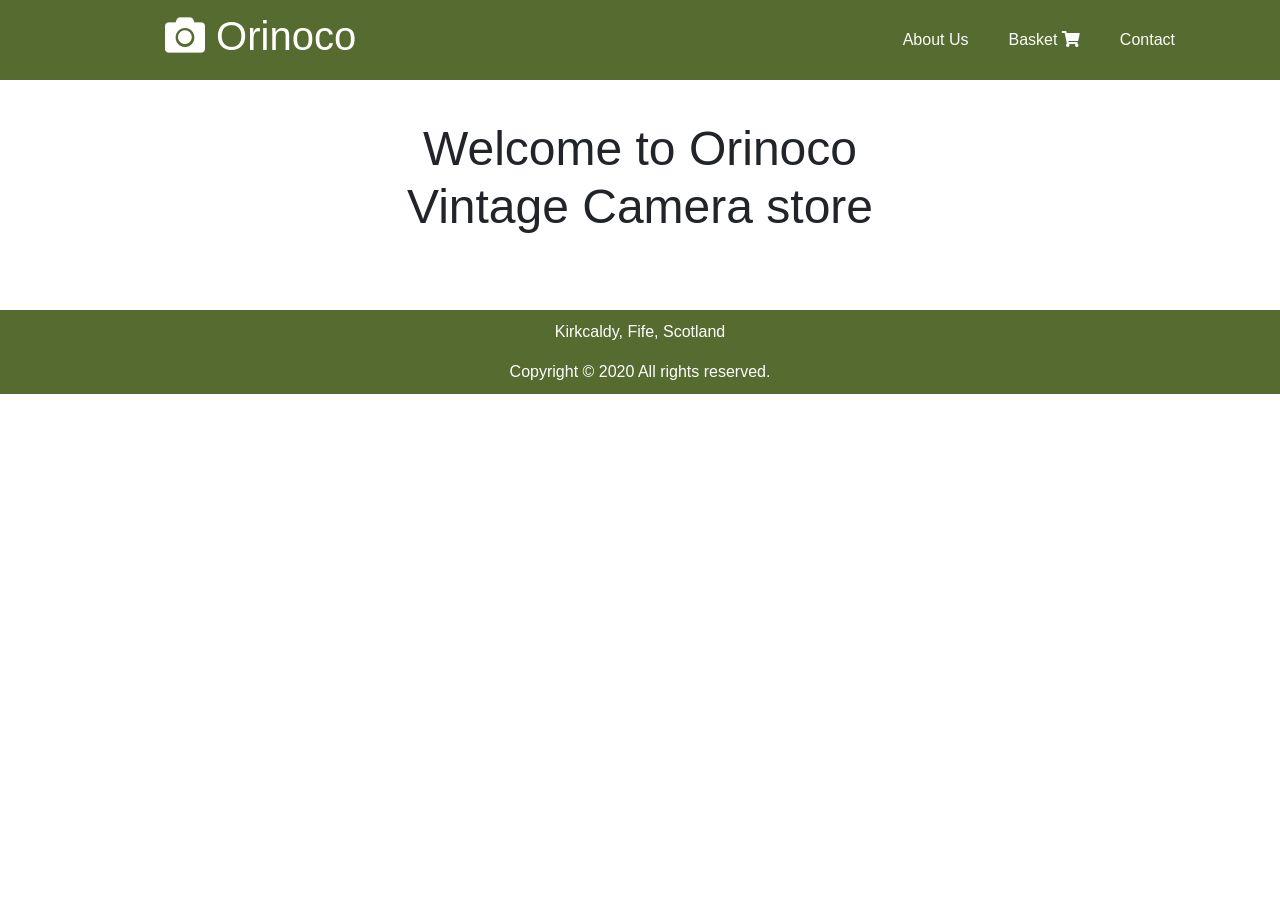
<file: frontend/index.html>
<!DOCTYPE html>
<html lang="en">
<head>
    <meta charset="UTF-8">
    <meta name="viewport" content="width=device-width, initial-scale=1.0">
    <title>Orinoco Cameras</title>
    <link rel="stylesheet" href="css/style.css">
    <!-- Font Awesome -->
    <link rel="stylesheet" href="https://stackpath.bootstrapcdn.com/font-awesome/4.7.0/css/font-awesome.min.css" integrity="sha384-wvfXpqpZZVQGK6TAh5PVlGOfQNHSoD2xbE+QkPxCAFlNEevoEH3Sl0sibVcOQVnN" crossorigin="anonymous">
    <link rel="stylesheet" href="https://pro.fontawesome.com/releases/v5.10.0/css/all.css" integrity="sha384-AYmEC3Yw5cVb3ZcuHtOA93w35dYTsvhLPVnYs9eStHfGJvOvKxVfELGroGkvsg+p" crossorigin="anonymous"/>

    <!-- Bootstrap CSS -->
    <link rel="stylesheet" href="https://cdn.jsdelivr.net/npm/bootstrap@4.5.3/dist/css/bootstrap.min.css" integrity="sha384-TX8t27EcRE3e/ihU7zmQxVncDAy5uIKz4rEkgIXeMed4M0jlfIDPvg6uqKI2xXr2" crossorigin="anonymous">
</head>
<body>
  <!-- Navigation  bar start -->
  <nav class="navbar navbar-expand-sm navbar-dark fixed-top">
    <div class="container">
      <a class="orinoco" href="index.html"><h1><i class="fas fa-camera"></i> Orinoco</h1></a>
      <button class="navbar-toggler" type="button" data-toggle="collapse" data-target="#navbarResponsive" aria-controls="navbarResponsive" aria-expanded="false" aria-label="Toggle navigation">
        <span class="navbar-toggler-icon"></span>
      </button>
      <div class="collapse navbar-collapse" id="navbarResponsive">
        <ul class="navbar-nav ml-auto">
          <li class="nav-item">
            <a class="nav-link2" href="#">About Us</a>
          </li>
          <li class="nav-item">
            <a class="nav-link2" href="basket.html">Basket <i class="fa fa-shopping-cart" aria-hidden="true"></i></a>
          </li>
          <li class="nav-item">
            <a class="nav-link2" href="#">Contact</a>
          </li>
        </ul>
      </div>
    </div>
  </nav>
  <!-- Navigation  bar end -->
  <div class="container">
    <main>
      <h2 class="paragraph">Welcome to Orinoco <br> Vintage Camera store</h2>
      <div class="items" id="productsContainer">

        <!-- Main div 
            This is where all staff can be displayed from JSON
        -->

      </div>
    </main>
  </div>
    <!-- Footer start -->
    <footer>
      <address>
        Kirkcaldy, Fife, Scotland
      </address>
      <li>Copyright © 2020 All rights reserved.</li>
    </footer>
    <!-- Footer end -->
    <!-- scripts part -->
    <script type="module" src="product.js" async ></script>
    <!-- Option 1: jQuery and Bootstrap Bundle (includes Popper) -->
    <script src="https://code.jquery.com/jquery-3.5.1.slim.min.js" integrity="sha384-DfXdz2htPH0lsSSs5nCTpuj/zy4C+OGpamoFVy38MVBnE+IbbVYUew+OrCXaRkfj" crossorigin="anonymous"></script>
    <script src="https://cdn.jsdelivr.net/npm/bootstrap@4.5.3/dist/js/bootstrap.bundle.min.js" integrity="sha384-ho+j7jyWK8fNQe+A12Hb8AhRq26LrZ/JpcUGGOn+Y7RsweNrtN/tE3MoK7ZeZDyx" crossorigin="anonymous"></script>
    <!-- scripts part -->
    <!-- <script src="basket.js" async ></script> -->
</body>
</html>
</file>
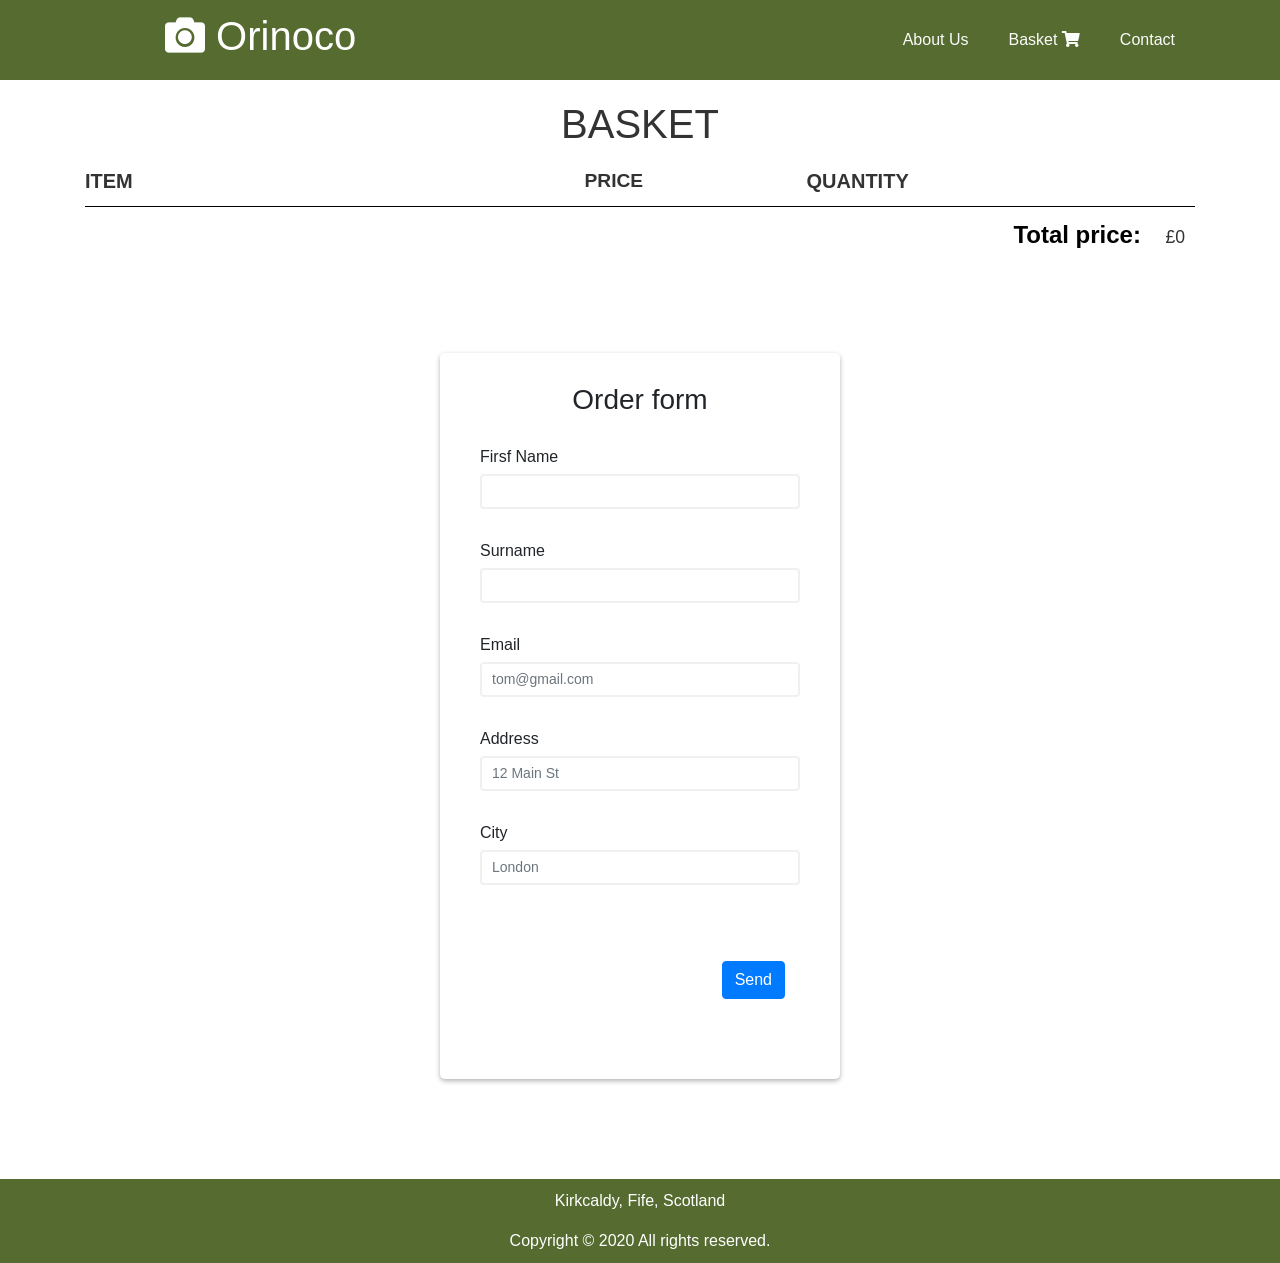
<file: frontend/basket.html>
<!DOCTYPE html>
<html lang="en">
<head>
    <meta charset="UTF-8">
    <meta name="viewport" content="width=device-width, initial-scale=1.0">
    <title>Orinoco Cameras</title>
    <link rel="stylesheet" href="css/style.css">
    <!-- Font Awesome -->
    <link rel="stylesheet" href="https://stackpath.bootstrapcdn.com/font-awesome/4.7.0/css/font-awesome.min.css" integrity="sha384-wvfXpqpZZVQGK6TAh5PVlGOfQNHSoD2xbE+QkPxCAFlNEevoEH3Sl0sibVcOQVnN" crossorigin="anonymous">
    <link rel="stylesheet" href="https://pro.fontawesome.com/releases/v5.10.0/css/all.css" integrity="sha384-AYmEC3Yw5cVb3ZcuHtOA93w35dYTsvhLPVnYs9eStHfGJvOvKxVfELGroGkvsg+p" crossorigin="anonymous"/>

    <!-- Bootstrap CSS -->
    <link rel="stylesheet" href="https://cdn.jsdelivr.net/npm/bootstrap@4.5.3/dist/css/bootstrap.min.css" integrity="sha384-TX8t27EcRE3e/ihU7zmQxVncDAy5uIKz4rEkgIXeMed4M0jlfIDPvg6uqKI2xXr2" crossorigin="anonymous">
</head>
<body>
  <!-- Navigation  bar start -->
  <nav class="navbar navbar-expand-sm navbar-dark fixed-top">
    <div class="container">
      <a class="orinoco" href="index.html"><h1><i class="fas fa-camera"></i> Orinoco</h1></a>
      <button class="navbar-toggler" type="button" data-toggle="collapse" data-target="#navbarResponsive" aria-controls="navbarResponsive" aria-expanded="false" aria-label="Toggle navigation">
        <span class="navbar-toggler-icon"></span>
      </button>
      <div class="collapse navbar-collapse" id="navbarResponsive">
        <ul class="navbar-nav ml-auto">
          <li class="nav-item">
            <a class="nav-link2" href="#">About Us</a>
          </li>
          <li class="nav-item">
            <a class="nav-link2" href="basket.html">Basket <i class="fa fa-shopping-cart" aria-hidden="true"></i></a>
          </li>
          <li class="nav-item">
            <a class="nav-link2" href="#">Contact</a>
          </li>
        </ul>
      </div>
    </div>
  </nav>
  <!-- Navigation  bar end -->
  <section class="container content-section basket">
    <h2 class="section-header">BASKET</h2>
    <div class="cart-row" id="basket3">
        <span class="cart-item cart-header cart-column" >ITEM</span>
        <span class="cart-price cart-header cart-column">PRICE</span>
        <span class="cart-quantity cart-header cart-column">QUANTITY</span>
    </div>
    <div id="name22" class="cart-items">
    </div>
    <div class="cart-total">
        <strong class="cart-total-title">Total price:</strong>
        <span class="cart-total-price">£0</span>
    </div>
    <!-- <button class="btn btn-primary btn-purchase" type="button">PURCHASE</button> -->
</section>
<!-- basket display section start -->

<div class="container">
<div class="bd">
<section class="container2" id="orderForm">
  <form id="form" class="form">
    <h3>Order form</h3>
    <div>
      <div class="form-control2" >
        <label for="firstName">Firsf Name</label>
        <input type="text" class="form-control" id="inputName" name="firstName" required minlength="3">
        <i class="fas fa-check-circle"></i>
              <i class="fas fa-exclamation-circle"></i>
              <small>Error message</small>
      </div>
      <div class="form-control2">
        <label for="lastName">Surname</label>
        <input type="text" class="form-control" id="inputSurname" name="lastName" required minlength="3">
        <i class="fas fa-check-circle"></i>
              <i class="fas fa-exclamation-circle"></i>
              <small>Error message</small>
      </div>
    </div>
    <div>
      <div class="form-control2">
        <label for="email">Email</label>
        <input type="email" class="form-control" id="inputEmail" placeholder="tom@gmail.com" name="email" required>
        <i class="fas fa-check-circle"></i>
              <i class="fas fa-exclamation-circle"></i>
              <small>Error message</small>
      </div>
      <div class="form-control2">
        <label for="address">Address</label>
      <input type="text" class="form-control" id="inputAddress" placeholder="12 Main St" name="address" required minlength="3">
      <i class="fas fa-check-circle"></i>
      <i class="fas fa-exclamation-circle"></i>
      <small>Error message</small>
      </div>
    </div>
    <div>
      <div class="form-control2">
        <label for="city">City</label>
        <input type="text" class="form-control" id="inputCity" placeholder="London" name="city" required minlength="3">
        <i class="fas fa-check-circle"></i>
              <i class="fas fa-exclamation-circle"></i>
              <small>Error message</small>
      </div>
    </div>
    <div>
      <div class="form-group col-md-12" >
        <button type="submit" class="btn btn-primary btn-purchase float-right">Send</button>
      </div>
    </div>
  </form>
</section>

</div>
</div>
    <!-- Footer start -->
    <footer>
      <address>
        Kirkcaldy, Fife, Scotland
      </address>
      <li>Copyright © 2020 All rights reserved.</li>
    </footer>
    <!-- Footer end -->
    <!-- scripts part -->
    <script type="module" src="basket.js" async ></script>
    <!-- Option 1: jQuery and Bootstrap Bundle (includes Popper) -->
    <script src="https://code.jquery.com/jquery-3.5.1.slim.min.js" integrity="sha384-DfXdz2htPH0lsSSs5nCTpuj/zy4C+OGpamoFVy38MVBnE+IbbVYUew+OrCXaRkfj" crossorigin="anonymous"></script>
    <script src="https://cdn.jsdelivr.net/npm/bootstrap@4.5.3/dist/js/bootstrap.bundle.min.js" integrity="sha384-ho+j7jyWK8fNQe+A12Hb8AhRq26LrZ/JpcUGGOn+Y7RsweNrtN/tE3MoK7ZeZDyx" crossorigin="anonymous"></script>
    <!-- scripts part -->
    <!-- <script src="basket.js" async ></script> -->
</body>
</html>
</file>
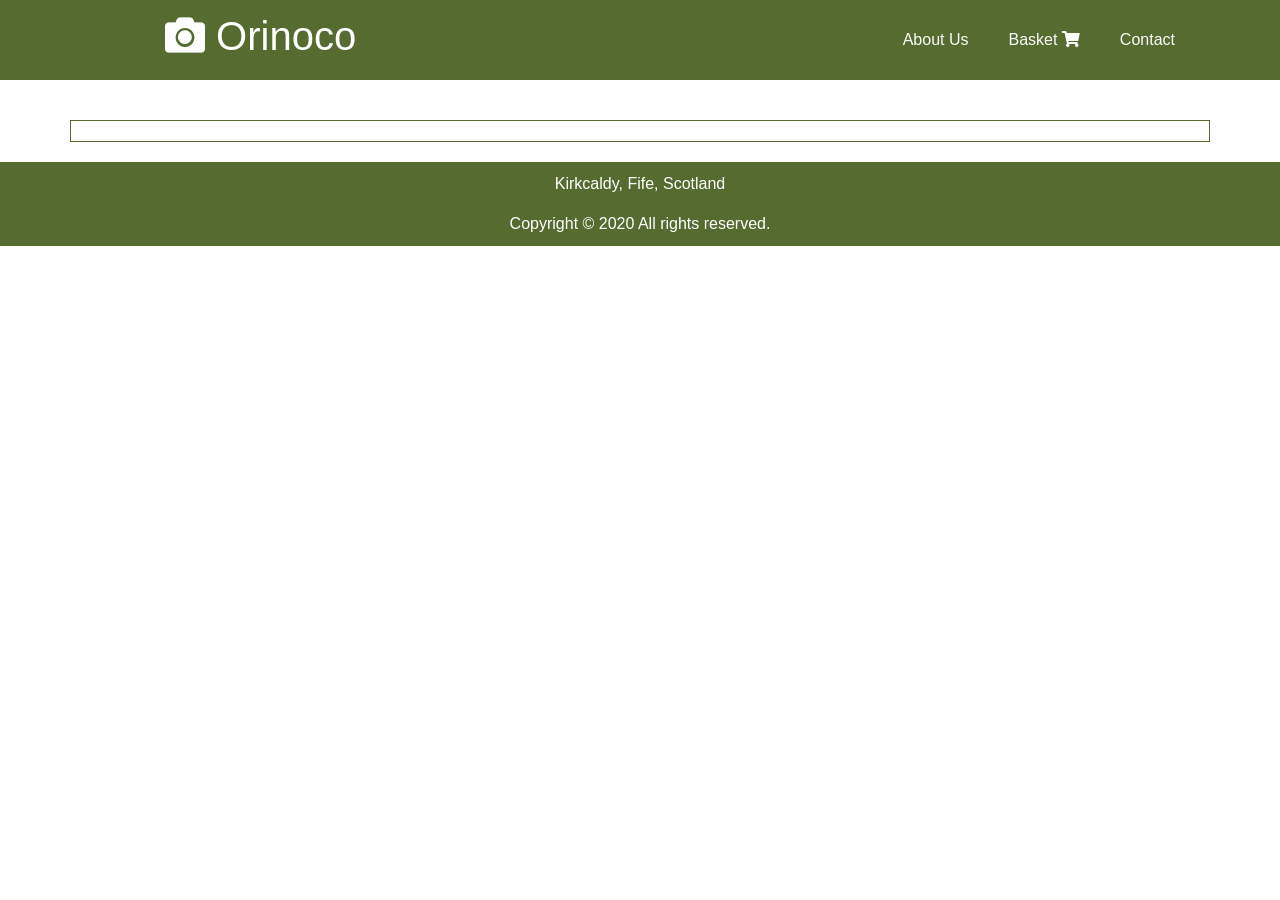
<file: frontend/product.html>
<!DOCTYPE html>
<html lang="en">
<head>
    <meta charset="UTF-8">
    <meta name="viewport" content="width=device-width, initial-scale=1.0">
    <title>Orinoco Cameras</title>
    <link rel="stylesheet" href="css/style.css">
    <!-- Font Awesome -->
    <link rel="stylesheet" href="https://stackpath.bootstrapcdn.com/font-awesome/4.7.0/css/font-awesome.min.css" integrity="sha384-wvfXpqpZZVQGK6TAh5PVlGOfQNHSoD2xbE+QkPxCAFlNEevoEH3Sl0sibVcOQVnN" crossorigin="anonymous">
    <link rel="stylesheet" href="https://pro.fontawesome.com/releases/v5.10.0/css/all.css" integrity="sha384-AYmEC3Yw5cVb3ZcuHtOA93w35dYTsvhLPVnYs9eStHfGJvOvKxVfELGroGkvsg+p" crossorigin="anonymous"/>

    <!-- Bootstrap CSS -->
    <link rel="stylesheet" href="https://cdn.jsdelivr.net/npm/bootstrap@4.5.3/dist/css/bootstrap.min.css" integrity="sha384-TX8t27EcRE3e/ihU7zmQxVncDAy5uIKz4rEkgIXeMed4M0jlfIDPvg6uqKI2xXr2" crossorigin="anonymous">
</head>
<body>
   <!-- Navigation  bar start -->
   <nav class="navbar navbar-expand-sm navbar-dark fixed-top">
    <div class="container">
      <a class="orinoco" href="index.html"><h1><i class="fas fa-camera"></i> Orinoco</h1></a>
      <button class="navbar-toggler" type="button" data-toggle="collapse" data-target="#navbarResponsive" aria-controls="navbarResponsive" aria-expanded="false" aria-label="Toggle navigation">
        <span class="navbar-toggler-icon"></span>
      </button>
      <div class="collapse navbar-collapse" id="navbarResponsive">
        <ul class="navbar-nav ml-auto">
          <li class="nav-item">
            <a class="nav-link2" href="#">About Us</a>
          </li>
          <li class="nav-item">
            <a class="nav-link2" href="basket.html">Basket <i class="fa fa-shopping-cart" aria-hidden="true"></i></a>
          </li>
          <li class="nav-item">
            <a class="nav-link2" href="#">Contact</a>
          </li>
        </ul>
      </div>
    </div>
  </nav>
  <!-- Navigation  bar end -->
  <!-- Main part -->
    <main class="singleDiv">
    <div class="container singleProductPage">
      <div id="ourCameras">
      </div>
      <div id="details-page">
        <h3 id="name"></h3>
        <p id="description"></p>
        <h4 id="price"></h4>
        <h4 id="lenses"></h4>
        <div id="basket" class="basketPrice">
        </div>
      </div>
    </div>
    </main>
  <!-- Main part -->

    <!-- Footer start -->
    <footer>
      <address>
        Kirkcaldy, Fife, Scotland
      </address>
      <li>Copyright © 2020 All rights reserved.</li>
    </footer>
    <!-- Footer end -->

    <!-- scripts part -->
    <script src="singleProduct.js" async ></script>
    <!-- Option 1: jQuery and Bootstrap Bundle (includes Popper) -->
    <script src="https://code.jquery.com/jquery-3.5.1.slim.min.js" integrity="sha384-DfXdz2htPH0lsSSs5nCTpuj/zy4C+OGpamoFVy38MVBnE+IbbVYUew+OrCXaRkfj" crossorigin="anonymous"></script>
    <script src="https://cdn.jsdelivr.net/npm/bootstrap@4.5.3/dist/js/bootstrap.bundle.min.js" integrity="sha384-ho+j7jyWK8fNQe+A12Hb8AhRq26LrZ/JpcUGGOn+Y7RsweNrtN/tE3MoK7ZeZDyx" crossorigin="anonymous"></script>
    <!-- scripts part -->
</body>
</html>
</file>
<file: frontend/css/style.css>
@import url('https://fonts.googleapis.com/css?family=Raleway:300,400,700');
@import url("https://fonts.googleapis.com/css?family=Metal+Mania");

@import url('https://fonts.googleapis.com/css?family=Muli&display=swap');
@import url('https://fonts.googleapis.com/css?family=Open+Sans:400,500&display=swap');

@font-face {
    font-family: "Booter - Zero Zero";
    src: url("Fonts/Booter - Zero Zero.woff") format("woff"),
         url("Fonts/Booter - Zero Zero.woff2") format("woff2");
    font-weight: normal;
    font-style: normal;
}



.items {
    padding: 3%;
    width: 100%;
    display: flex;
    flex-wrap: wrap;
}

.navbar {
    background-color: darkolivegreen;
}

.orinoco, h1 {
    padding-left: 40px;
    position: relative;
    color: white;
}



.nav-link2 {
 color: rgb(252, 252, 252);
}

.paragraph {
    text-align: center;
    margin-top: 120px;
    font-size: 3rem;
}

footer {
    color: white;
    padding: 10px;
    text-align: center;
    background-color: darkolivegreen;
    list-style-type: none;
}

.nav-item {
    top: 0px;
    padding: 20px;
}

h3, h4, p {
    text-align: center;
}
.singleProductPage {
    border-style: solid;
    border-width: 0.1em;
    border-color: darkolivegreen;
}

#price {
  color: blue;
}


.btn-success{
    width: 160px;
    position: relative;
    top: 50%;
    left: 45%;
}

.btn-warning {
    width: 160px;
    position: relative;
    top: 50%;
    left: 45%;
}
img {
    padding: 10px;
    max-width: 100%;
    height: auto;
    width: auto;
}

.singleDiv {
    margin-top: 120px;
    margin-bottom: 20px;
}

.basketPrice {
    margin-bottom: 20px;
}




.section-header {
    padding-top: 100px;
}


.basket {
    margin-top: 100px;
}



.container {
    max-width: 900px;
    margin: 0 auto;
    padding: 0 1.5em;
}
.section-header {
    font-family: "Metal Mania";
    font-weight: normal;
    color: #333;
    text-align: center;
    font-size: 2.5em;
}

.btn {
    text-align: center;
    vertical-align: middle;
    padding: .67em .67em;
    cursor: pointer;
}

.btn-header {
    margin: .5em 15% 2em 15%;
    color: white;
    border: 2px solid #2D9CDB;
    background-color: rgba(255, 255, 255, .1);
    border-radius: 0;
    font-size: 1.5em;
    font-weight: lighter;
    padding-left: 2em;
    padding-right: 2em;
}

.btn-header:hover {
    background-color: rgba(255, 255, 255, .3);
}

.btn-play {
    display: block;
    margin: 0 auto;
    color: #2D9CDB;
    font-size: 4em;
    border-radius: 50%;
    width: 100px;
    height: 100px;
    padding: 0;
    text-align: center;
}

.btn-primary {
    color: white;
    background-color: #56CCF2;
    border: none;
    border-radius: .3em;
    font-weight: bold;
}

.btn-primary:hover {
    background-color: #2D9CDB;
}



.shop-item-title {
    display: block;
    width: 100%;
    text-align: center;
    font-weight: bold;
    font-size: 1.5em;
    color: #333;
    margin-bottom: 15px;
}

.shop-item-image {
    height: 250px;
}

.shop-item-details {
    display: flex;
    align-items: center;
    padding: 5px;
}

.shop-item-price {
    flex-grow: 1;
    color: #333;
}

.shop-items {
    display: flex;
    flex-wrap: wrap;
    justify-content: space-around;
}

.cart-header {
    font-weight: bold;
    font-size: 1.25em;
    color: #333;
}

.cart-column {
    display: flex;
    align-items: center;
    border-bottom: 1px solid black;
    padding-bottom: 10px;
    margin-top: 10px;
}


.cart-row {
    display: flex;
}

.cart-item {
    width: 45%;
}

.cart-price {
    width: 20%;
    font-size: 1.2em;
    color: #333;
}

.cart-quantity {
    width: 35%;
}

.cart-item-title {
    color: #333;
    font-size: 1.2em;
}

.cart-item-image {
    width: 75px;
    height: auto;
    border-radius: 10px;
}

.btn-danger {
    color: white;
    background-color: #EB5757;
    border: none;
    border-radius: .3em;
    font-weight: bold;
}

.btn-danger:hover {
    background-color: #CC4C4C;
}

.cart-quantity-input {
    height: 34px;
    width: 50px;
    border-radius: 5px;
    border: 1px solid #56CCF2;
    background-color: #eee;
    color: #333;
    padding: 0;
    text-align: center;
    font-size: 1.2em;
    margin-right: 25px;
}

.cart-row:last-child {
    border-bottom: 1px solid black;
}

.cart-row:last-child .cart-column {
    border: none;
}

.cart-total {
    text-align: end;
    margin-top: 10px;
    margin-right: 10px;
}

.cart-total-title {
    font-weight: bold;
    font-size: 1.5em;
    color: black;
    margin-right: 20px;
}

.cart-total-price {
    color: #333;
    font-size: 1.1em;
}

.btn-purchase {
    display: block;
    margin: 40px auto 80px auto;
    font-size: 1.75em;
}

.section-header {
    font-family: 'Segoe UI', Tahoma, Geneva, Verdana, sans-serif;
}

/* .cart-item {
    display: flex;
    flex-direction: row;
} */

.cart-item-title {
    color: #333;
    margin-left: .5em;
    font-size: 1.2em;
}

.cart-item-image {
    width: 125px;
    height: auto;
    border-radius: 20px;
}

/*  Input arrows hidden */

/* Chrome, Safari, Edge, Opera */
input::-webkit-outer-spin-button,
input::-webkit-inner-spin-button {
  -webkit-appearance: none;
  margin: 0;
}

/* Firefox */
input[type=number] {
  -moz-appearance: textfield;
}

/*  Input arrows hidden */


.cart-quantity-input {
    margin: 10px;
}

#orderForm {
    margin-top: 100px;
    margin-bottom: 100px;
}


#formAlign {
    padding-bottom: 50px;
}

/* Form validation */

.bd {
    display: flex;
	align-items: center;
	justify-content: center;
	min-height: 10vh;
	margin: 0;
}

.container2 {
	background-color: #fff;
	border-radius: 5px;
	box-shadow: 0 2px 5px rgba(0, 0, 0, 0.3);
	overflow: hidden;
	width: 400px;
	max-width: 100%;
}

.form {
	padding: 30px 40px;	
}

.form h3 {
    padding-bottom: 20px;
}
.form-control2 {
	margin-bottom: 10px;
	padding-bottom: 20px;
	position: relative;
}

.form-control2 label {
	display: inline-block;
	margin-bottom: 5px;
}

.form-control2 input {
	border: 2px solid #f0f0f0;
	border-radius: 4px;
	display: block;
	font-family: inherit;
	font-size: 14px;
	padding: 10px;
	width: 100%;
}

.form-control2 input:focus {
	outline: 0;
	border-color: #777;
}

.form-control2.success input {
	border-color: #2ecc71;
}

.form-control2.error input {
	border-color: #e74c3c;
}

.form-control2 i {
	visibility: hidden;
	position: absolute;
	top: 40px;
	right: 10px;
}

.form-control2.success i.fa-check-circle {
	color: #2ecc71;
	visibility: visible;
}

.form-control2.error i.fa-exclamation-circle {
	color: #e74c3c;
	visibility: visible;
}

.form-control2 small {
	color: #e74c3c;
	position: absolute;
	bottom: 0;
	left: 0;
	visibility: hidden;
}

.form-control2.error small {
	visibility: visible;
}


/* Form validation */

#paddingBottom {
    padding-bottom: 200px;
}


/* confirmation page */
#confirmation {
    margin-top: 160px;
}
/* confirmation page */


@media (max-width: 468px) {
    
    .paragraph {
        font-size: 2em;
    }

    .cart-item-title {
        display: none;
    }

    .cart-item-image {
        padding: 0;
        width: 80px;
        height: auto;
        border-radius: 10px;
    }

    .cart-item {
        width: 25%;
    }

    .orinoco, h1 {
        padding: 0;
    }
  }
</file>
